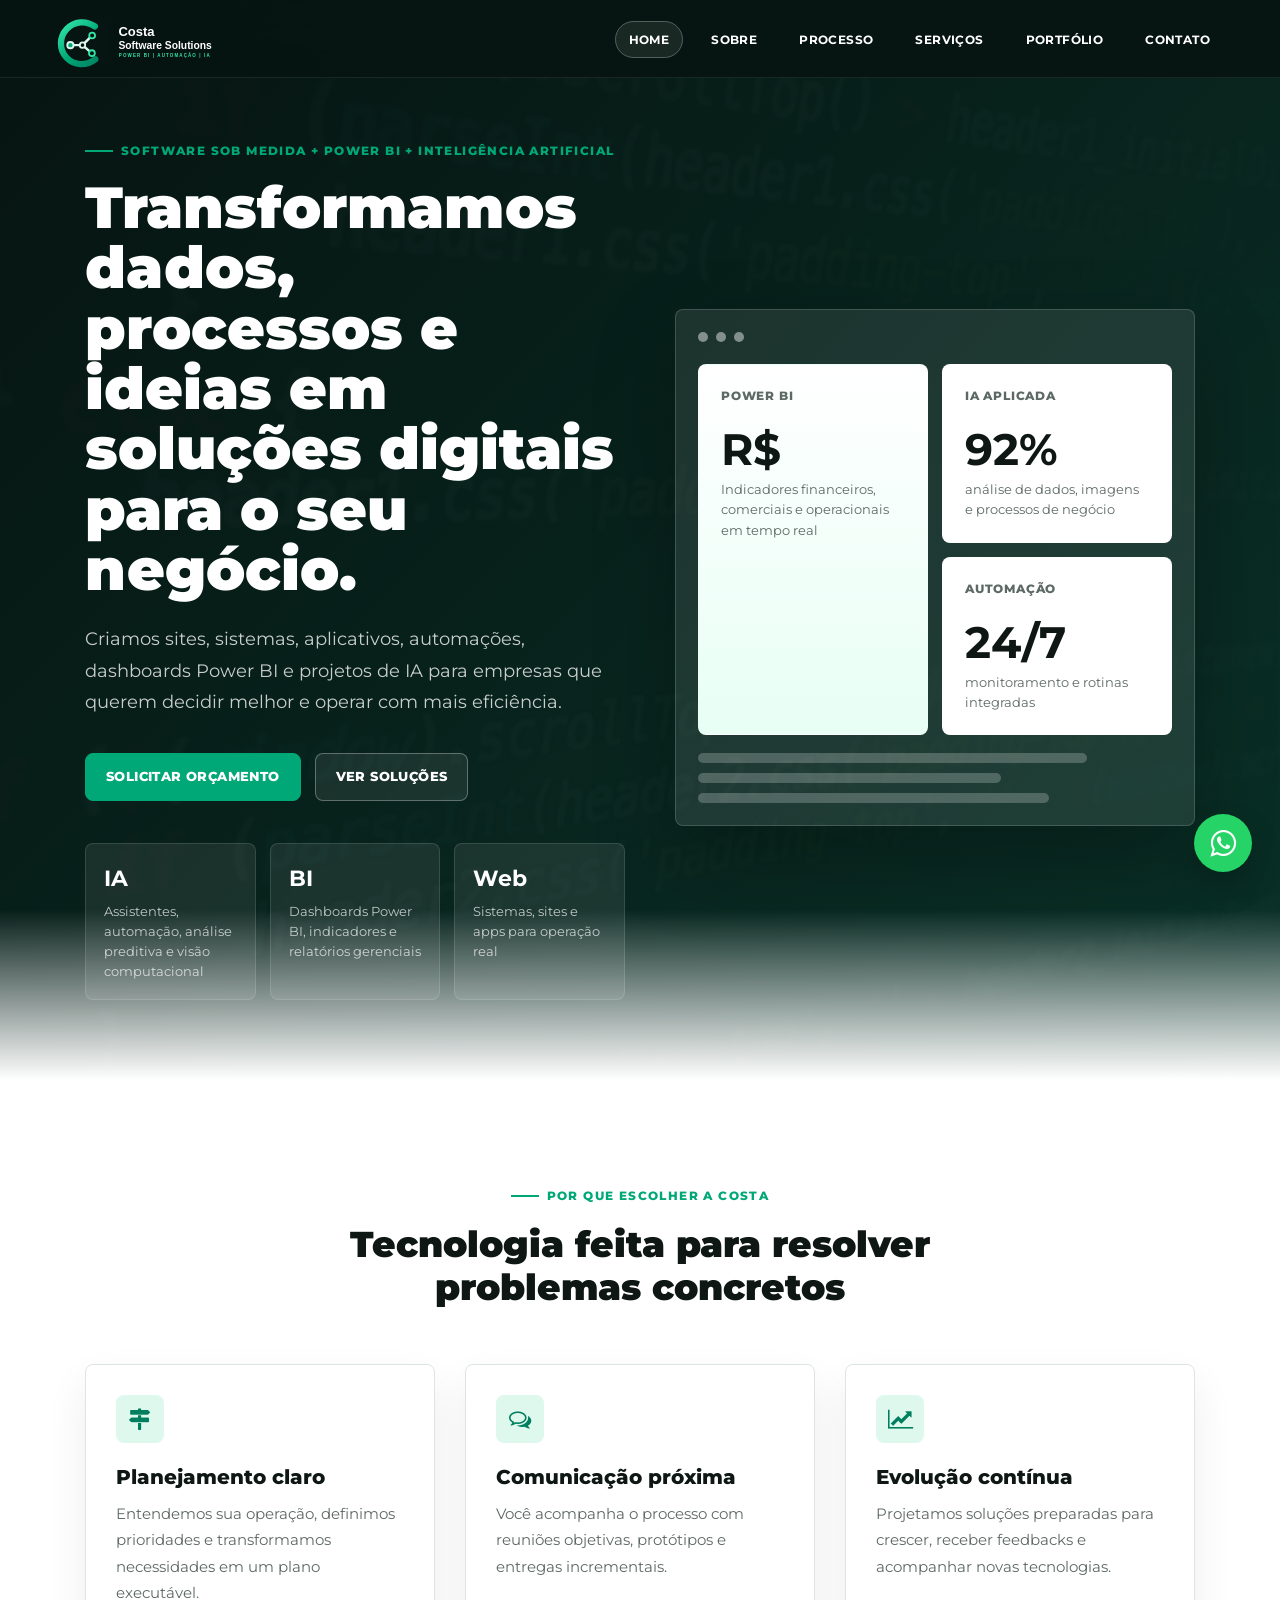
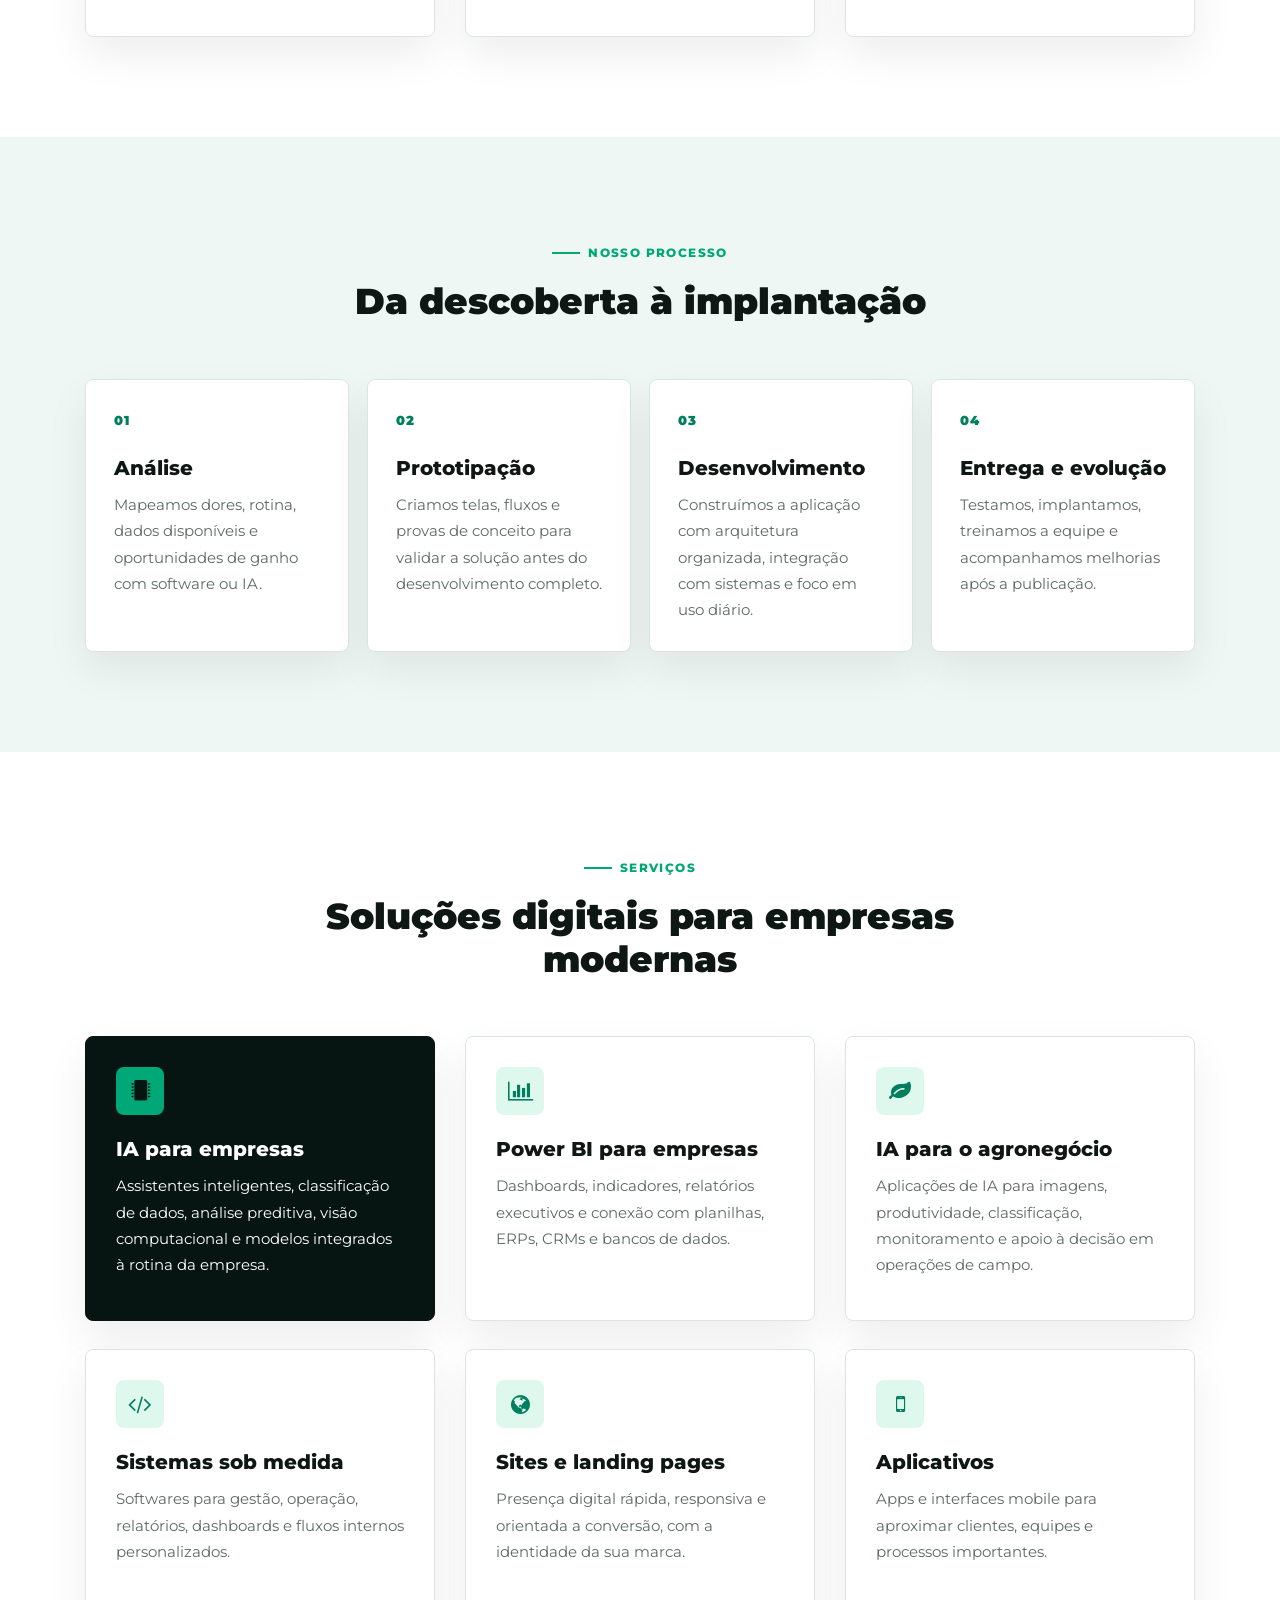
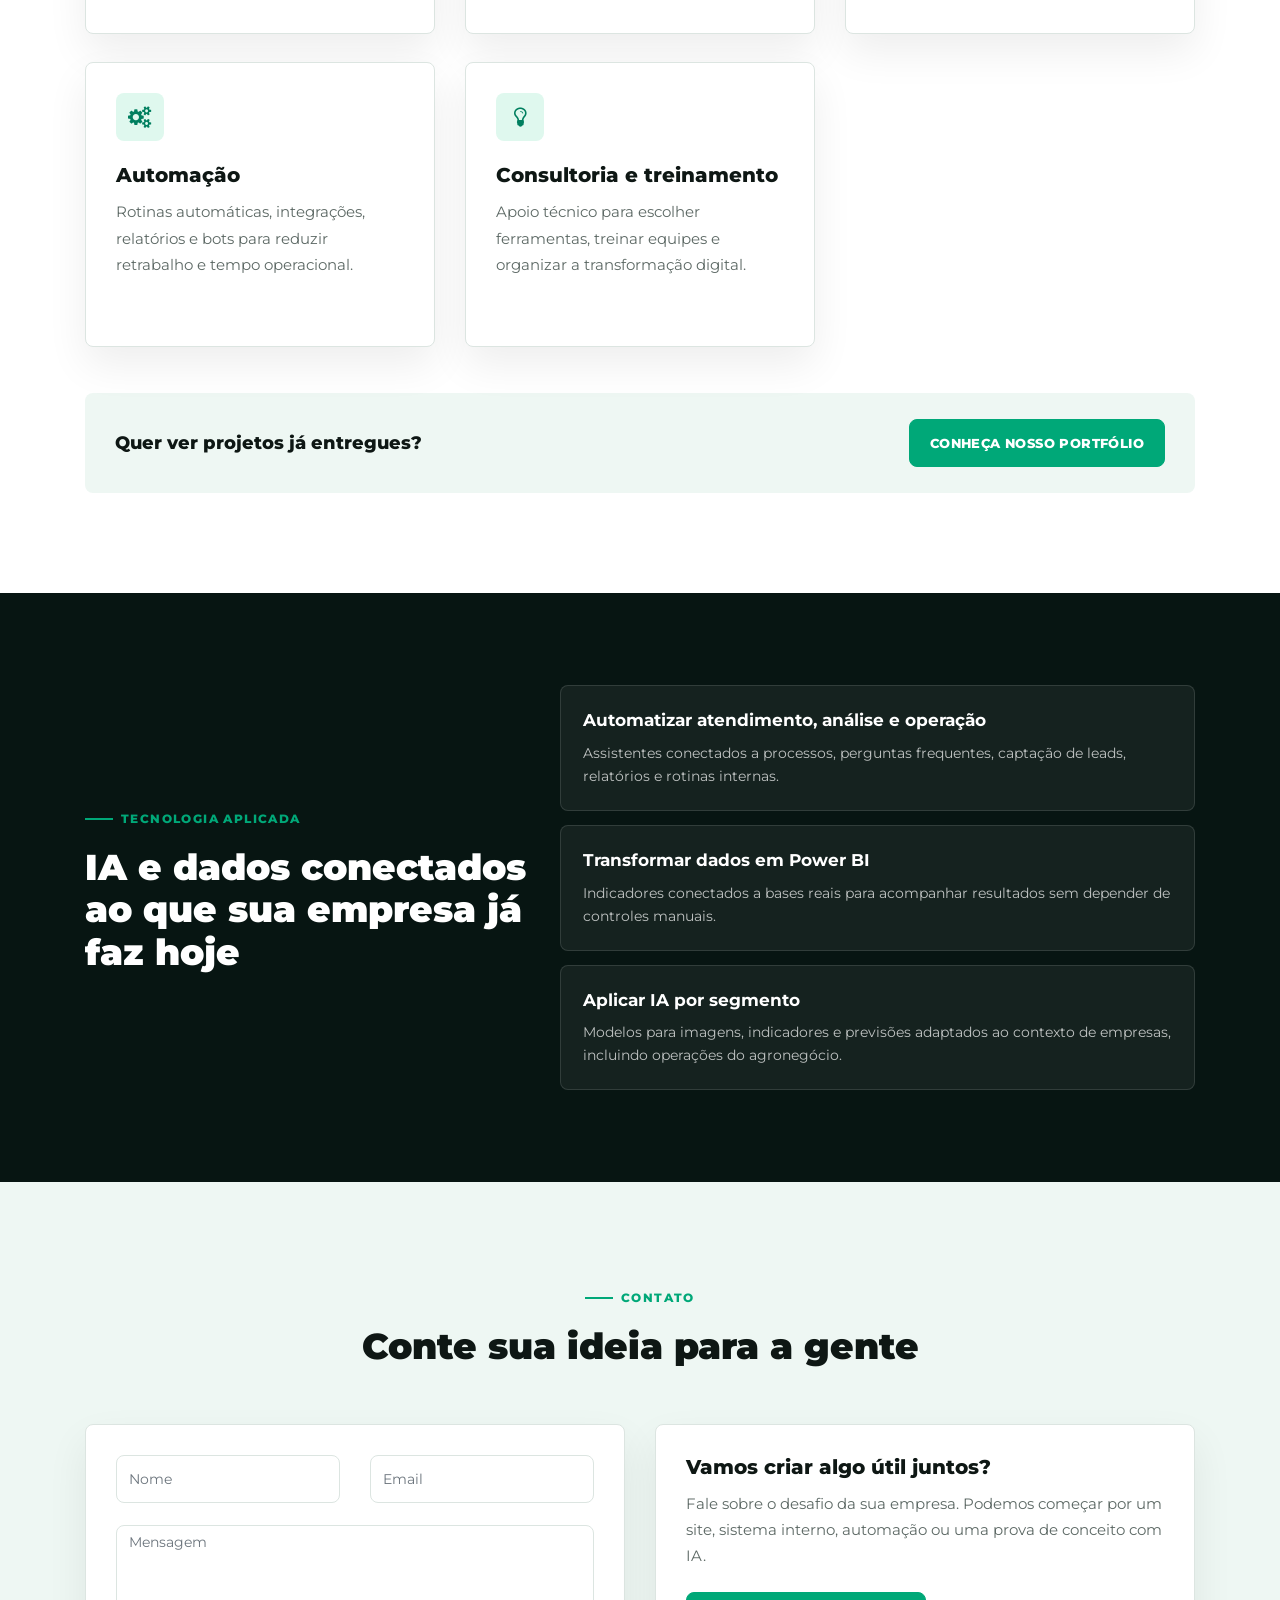
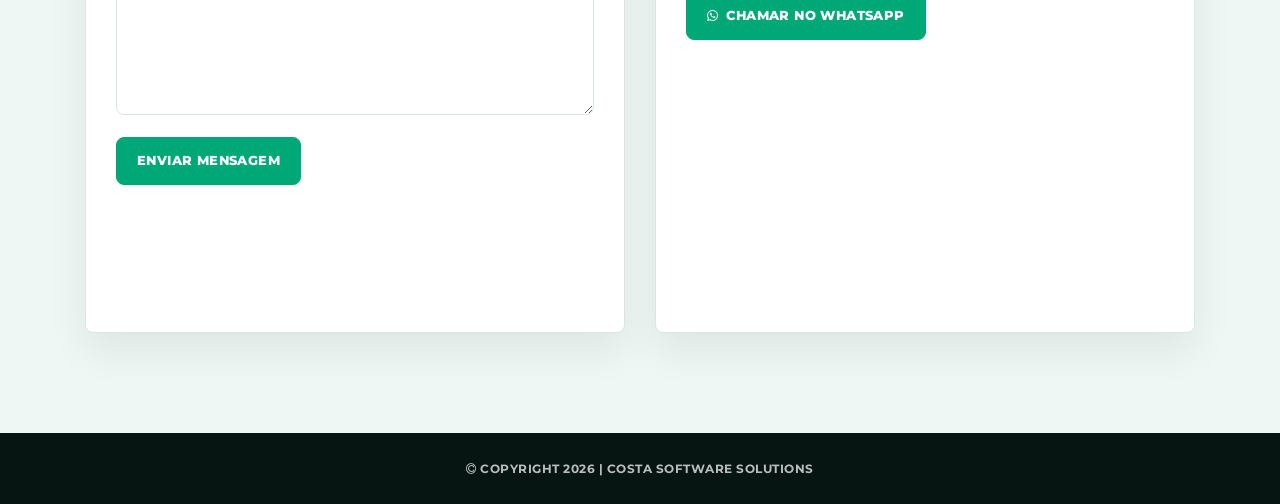
<file: index.html>
<!DOCTYPE html>
<html lang="pt-BR">

  <head>
    <meta charset="utf-8">
    <meta name="viewport" content="width=device-width, initial-scale=1, shrink-to-fit=no">
    <meta name="description" content="A Costa Software Solutions cria sites, sistemas, automações, dashboards Power BI e projetos de inteligência artificial para empresas e agronegócio.">
    <meta name="author" content="Costa Software Solutions">
    <link href="https://fonts.googleapis.com/css?family=Montserrat:300,400,500,600,700,800,900" rel="stylesheet">

    <title>Costa Software Solutions | Software, Power BI, Automação e IA</title>
    <link rel="icon" type="image/svg+xml" href="./assets/images/costa-logo-mark.svg" />

    <link href="vendor/bootstrap/css/bootstrap.min.css" rel="stylesheet">
    <link rel="stylesheet" href="assets/css/fontawesome.css">
    <link rel="stylesheet" href="assets/css/index.css">
    <link rel="stylesheet" href="assets/css/owl.css">
    <link rel="stylesheet" href="assets/css/lightbox.css">
    <link rel="stylesheet" href="https://maxcdn.bootstrapcdn.com/font-awesome/4.5.0/css/font-awesome.min.css">
  </head>

<body>

  <header class="main-header clearfix" role="header">
    <div class="logo">
      <a href="#section1" aria-label="Costa Software Solutions">
        <picture>
          <source media="(max-width: 767px)" srcset="assets/images/costa-logo-mark.svg">
          <img src="assets/images/costa-logo-horizontal.svg" alt="Costa Software Solutions">
        </picture>
      </a>
    </div>
    <a href="#menu" class="menu-link" aria-label="Abrir menu"><i class="fa fa-bars"></i></a>
    <nav id="menu" class="main-nav" role="navigation">
      <ul class="main-menu">
        <li><a href="#section1">Home</a></li>
        <li><a href="#section2">Sobre</a></li>
        <li><a href="#section3">Processo</a></li>
        <li><a href="#section4">Serviços</a></li>
        <li><a href="./works.html" class="external">Portfólio</a></li>
        <li><a href="#section6">Contato</a></li>
      </ul>
    </nav>
  </header>

  <a class="whatsapp-float" href="https://api.whatsapp.com/send?phone=5541995320971&text=Vi%20o%20seu%20site%20e%20fiquei%20interessado%20nos%20seus%20servi%C3%A7os%2C%20podemos%20fazer%20um%20or%C3%A7amento%3F" target="_blank" rel="noopener" aria-label="Falar pelo WhatsApp">
    <i class="fa fa-whatsapp"></i>
  </a>

  <section class="section main-banner hero-section" id="section1" data-section="section1">
    <div class="container hero-container">
      <div class="row align-items-center">
        <div class="col-lg-6">
          <span class="eyebrow">Software sob medida + Power BI + inteligência artificial</span>
          <h1>Transformamos dados, processos e ideias em soluções digitais para o seu negócio.</h1>
          <p class="hero-copy">Criamos sites, sistemas, aplicativos, automações, dashboards Power BI e projetos de IA para empresas que querem decidir melhor e operar com mais eficiência.</p>
          <div class="hero-actions">
            <a class="primary-action" href="#section6">Solicitar orçamento</a>
            <a class="secondary-action" href="#section4">Ver soluções</a>
          </div>
          <div class="hero-metrics">
            <div>
              <strong>IA</strong>
              <span>Assistentes, automação, análise preditiva e visão computacional</span>
            </div>
            <div>
              <strong>BI</strong>
              <span>Dashboards Power BI, indicadores e relatórios gerenciais</span>
            </div>
            <div>
              <strong>Web</strong>
              <span>Sistemas, sites e apps para operação real</span>
            </div>
          </div>
        </div>
        <div class="col-lg-6">
          <div class="hero-visual" aria-label="Painel ilustrando soluções digitais">
            <div class="panel-header">
              <span></span>
              <span></span>
              <span></span>
            </div>
            <div class="dashboard-grid">
              <div class="dashboard-card large">
                <small>Power BI</small>
                <strong>R$</strong>
                <span>Indicadores financeiros, comerciais e operacionais em tempo real</span>
              </div>
              <div class="dashboard-card">
                <small>IA aplicada</small>
                <strong>92%</strong>
                <span>análise de dados, imagens e processos de negócio</span>
              </div>
              <div class="dashboard-card">
                <small>Automação</small>
                <strong>24/7</strong>
                <span>monitoramento e rotinas integradas</span>
              </div>
            </div>
            <div class="signal-lines">
              <span></span>
              <span></span>
              <span></span>
            </div>
          </div>
        </div>
      </div>
    </div>
  </section>

  <section class="section why-us about-section" id="section2" data-section="section2">
    <div class="container">
      <div class="section-heading">
        <span>Por que escolher a Costa</span>
        <h2>Tecnologia feita para resolver problemas concretos</h2>
      </div>
      <div class="row">
        <div class="col-md-4">
          <div class="feature-card">
            <i class="fa fa-map-signs"></i>
            <h3>Planejamento claro</h3>
            <p>Entendemos sua operação, definimos prioridades e transformamos necessidades em um plano executável.</p>
          </div>
        </div>
        <div class="col-md-4">
          <div class="feature-card">
            <i class="fa fa-comments-o"></i>
            <h3>Comunicação próxima</h3>
            <p>Você acompanha o processo com reuniões objetivas, protótipos e entregas incrementais.</p>
          </div>
        </div>
        <div class="col-md-4">
          <div class="feature-card">
            <i class="fa fa-line-chart"></i>
            <h3>Evolução contínua</h3>
            <p>Projetamos soluções preparadas para crescer, receber feedbacks e acompanhar novas tecnologias.</p>
          </div>
        </div>
      </div>
    </div>
  </section>

  <section class="section coming-soon process-section" id="section3" data-section="section3">
    <div class="container">
      <div class="section-heading">
        <span>Nosso processo</span>
        <h2>Da descoberta à implantação</h2>
      </div>
      <div class="process-timeline">
        <div class="process-step">
          <span>01</span>
          <h3>Análise</h3>
          <p>Mapeamos dores, rotina, dados disponíveis e oportunidades de ganho com software ou IA.</p>
        </div>
        <div class="process-step">
          <span>02</span>
          <h3>Prototipação</h3>
          <p>Criamos telas, fluxos e provas de conceito para validar a solução antes do desenvolvimento completo.</p>
        </div>
        <div class="process-step">
          <span>03</span>
          <h3>Desenvolvimento</h3>
          <p>Construímos a aplicação com arquitetura organizada, integração com sistemas e foco em uso diário.</p>
        </div>
        <div class="process-step">
          <span>04</span>
          <h3>Entrega e evolução</h3>
          <p>Testamos, implantamos, treinamos a equipe e acompanhamos melhorias após a publicação.</p>
        </div>
      </div>
    </div>
  </section>

  <section class="section courses services-section" id="section4" data-section="section4">
    <div class="container">
      <div class="section-heading">
        <span>Serviços</span>
        <h2>Soluções digitais para empresas modernas</h2>
      </div>
      <div class="row">
        <div class="col-lg-4 col-md-6">
          <div class="service-card highlight">
            <i class="fa fa-microchip"></i>
            <h3>IA para empresas</h3>
            <p>Assistentes inteligentes, classificação de dados, análise preditiva, visão computacional e modelos integrados à rotina da empresa.</p>
          </div>
        </div>
        <div class="col-lg-4 col-md-6">
          <div class="service-card">
            <i class="fa fa-bar-chart"></i>
            <h3>Power BI para empresas</h3>
            <p>Dashboards, indicadores, relatórios executivos e conexão com planilhas, ERPs, CRMs e bancos de dados.</p>
          </div>
        </div>
        <div class="col-lg-4 col-md-6">
          <div class="service-card">
            <i class="fa fa-leaf"></i>
            <h3>IA para o agronegócio</h3>
            <p>Aplicações de IA para imagens, produtividade, classificação, monitoramento e apoio à decisão em operações de campo.</p>
          </div>
        </div>
        <div class="col-lg-4 col-md-6">
          <div class="service-card">
            <i class="fa fa-code"></i>
            <h3>Sistemas sob medida</h3>
            <p>Softwares para gestão, operação, relatórios, dashboards e fluxos internos personalizados.</p>
          </div>
        </div>
        <div class="col-lg-4 col-md-6">
          <div class="service-card">
            <i class="fa fa-globe"></i>
            <h3>Sites e landing pages</h3>
            <p>Presença digital rápida, responsiva e orientada a conversão, com a identidade da sua marca.</p>
          </div>
        </div>
        <div class="col-lg-4 col-md-6">
          <div class="service-card">
            <i class="fa fa-mobile"></i>
            <h3>Aplicativos</h3>
            <p>Apps e interfaces mobile para aproximar clientes, equipes e processos importantes.</p>
          </div>
        </div>
        <div class="col-lg-4 col-md-6">
          <div class="service-card">
            <i class="fa fa-cogs"></i>
            <h3>Automação</h3>
            <p>Rotinas automáticas, integrações, relatórios e bots para reduzir retrabalho e tempo operacional.</p>
          </div>
        </div>
        <div class="col-lg-4 col-md-6">
          <div class="service-card">
            <i class="fa fa-lightbulb-o"></i>
            <h3>Consultoria e treinamento</h3>
            <p>Apoio técnico para escolher ferramentas, treinar equipes e organizar a transformação digital.</p>
          </div>
        </div>
      </div>
      <div class="portfolio-callout">
        <p>Quer ver projetos já entregues?</p>
        <a href="./works.html">Conheça nosso portfólio</a>
      </div>
    </div>
  </section>

  <section class="ai-section">
    <div class="container">
      <div class="row align-items-center">
        <div class="col-lg-5">
          <span class="eyebrow">Tecnologia aplicada</span>
          <h2>IA e dados conectados ao que sua empresa já faz hoje</h2>
        </div>
        <div class="col-lg-7">
          <div class="ai-list">
            <div>
              <strong>Automatizar atendimento, análise e operação</strong>
              <span>Assistentes conectados a processos, perguntas frequentes, captação de leads, relatórios e rotinas internas.</span>
            </div>
            <div>
              <strong>Transformar dados em Power BI</strong>
              <span>Indicadores conectados a bases reais para acompanhar resultados sem depender de controles manuais.</span>
            </div>
            <div>
              <strong>Aplicar IA por segmento</strong>
              <span>Modelos para imagens, indicadores e previsões adaptados ao contexto de empresas, incluindo operações do agronegócio.</span>
            </div>
          </div>
        </div>
      </div>
    </div>
  </section>

  <section class="section contact" id="section6" data-section="section6">
    <div class="container">
      <div class="section-heading">
        <span>Contato</span>
        <h2>Conte sua ideia para a gente</h2>
      </div>
      <div class="row">
        <div class="col-md-6">
          <form id="contact" action="./email.php" method="POST">
            <div class="row">
              <div class="col-md-6">
                <fieldset>
                  <input name="nome" type="text" class="form-control" id="name" placeholder="Nome" required>
                </fieldset>
              </div>
              <div class="col-md-6">
                <fieldset>
                  <input name="email" type="email" class="form-control" id="email" placeholder="Email" required>
                </fieldset>
              </div>
              <div class="col-md-12">
                <fieldset>
                  <textarea name="mensagem" rows="6" class="form-control" id="message" placeholder="Mensagem" required></textarea>
                </fieldset>
              </div>
              <div class="col-md-12">
                <fieldset>
                  <button type="submit" id="form-submit" class="button">Enviar mensagem</button>
                </fieldset>
              </div>
            </div>
          </form>
        </div>
        <div class="col-md-6">
          <div class="contact-panel">
            <h3>Vamos criar algo útil juntos?</h3>
            <p>Fale sobre o desafio da sua empresa. Podemos começar por um site, sistema interno, automação ou uma prova de conceito com IA.</p>
            <a href="https://api.whatsapp.com/send?phone=5541995320971&text=Vi%20o%20seu%20site%20e%20fiquei%20interessado%20nos%20seus%20servi%C3%A7os%2C%20podemos%20fazer%20um%20or%C3%A7amento%3F" target="_blank" rel="noopener">
              <i class="fa fa-whatsapp"></i> Chamar no WhatsApp
            </a>
            <div id="map">
              <iframe src="https://www.google.com/maps/embed?pb=!1m18!1m12!1m3!1d230483.17971476557!2d-49.42988420245485!3d-25.495050065098255!2m3!1f0!2f0!3f0!3m2!1i1024!2i768!4f13.1!3m3!1m2!1s0x94dce35351cdb3dd%3A0x6d2f6ba5bacbe809!2sCuritiba%2C%20PR!5e0!3m2!1spt-BR!2sbr!4v1666217516521!5m2!1spt-BR!2sbr" width="100%" height="240" frameborder="0" style="border:0" allowfullscreen loading="lazy"></iframe>
            </div>
          </div>
        </div>
      </div>
    </div>
  </section>

  <footer>
    <div class="container">
      <div class="row">
        <div class="col-md-12">
          <p><i class="fa fa-copyright"></i> Copyright 2026 | Costa Software Solutions</p>
        </div>
      </div>
    </div>
  </footer>

  <script src="vendor/jquery/jquery.min.js"></script>
  <script src="assets/js/isotope.min.js"></script>
  <script src="assets/js/owl-carousel.js"></script>
  <script src="assets/js/lightbox.js"></script>
  <script src="assets/js/tabs.js"></script>
  <script src="assets/js/video.js"></script>
  <script src="assets/js/slick-slider.js"></script>
  <script src="assets/js/custom.js"></script>
  <script>
    $('.nav li:first').addClass('active');

    var showSection = function showSection(section, isAnimate) {
      var direction = section.replace(/#/, ''),
        reqSection = $('.section').filter('[data-section="' + direction + '"]'),
        reqSectionPos = reqSection.offset().top - 0;

      if (isAnimate) {
        $('body, html').animate({ scrollTop: reqSectionPos }, 800);
      } else {
        $('body, html').scrollTop(reqSectionPos);
      }
    };

    var checkSection = function checkSection() {
      $('.section').each(function () {
        var $this = $(this),
          topEdge = $this.offset().top - 80,
          bottomEdge = topEdge + $this.height(),
          wScroll = $(window).scrollTop();
        if (topEdge < wScroll && bottomEdge > wScroll) {
          var currentId = $this.data('section'),
            reqLink = $('a').filter('[href*=\\#' + currentId + ']');
          reqLink.closest('li').addClass('active').siblings().removeClass('active');
        }
      });
    };

    $('.main-menu, .scroll-to-section').on('click', 'a', function (e) {
      if ($(e.target).hasClass('external')) {
        return;
      }
      e.preventDefault();
      $('#menu').removeClass('active');
      showSection($(this).attr('href'), true);
    });

    $(window).scroll(function () {
      checkSection();
    });
  </script>
</body>
</html>
</file>
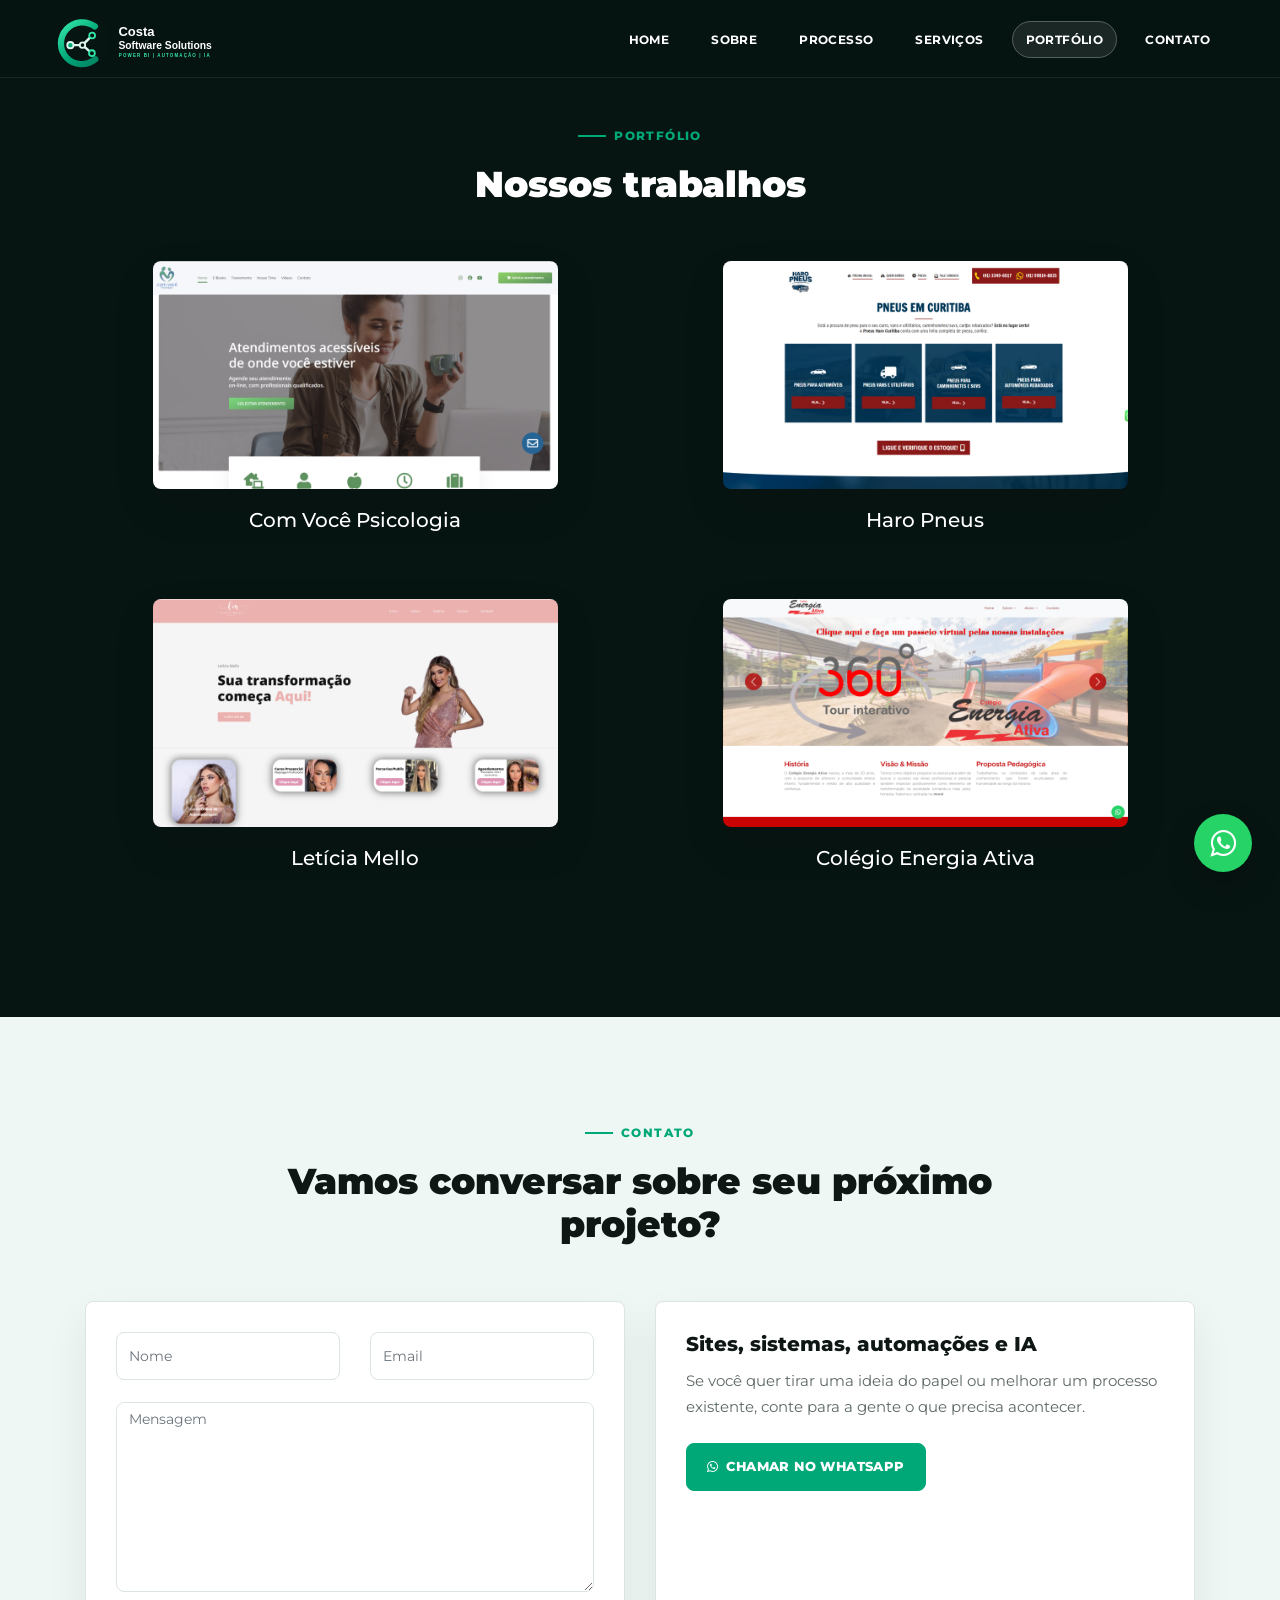
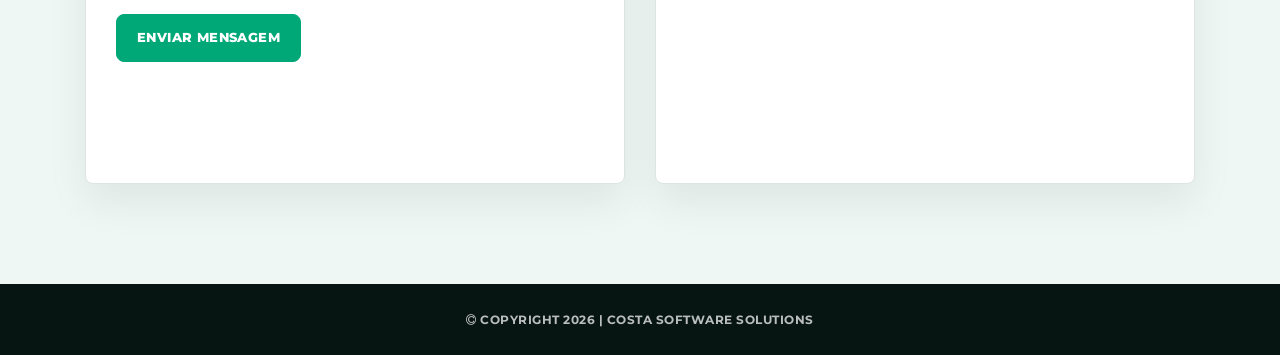
<file: works.html>
<!DOCTYPE html>
<html lang="pt-BR">

  <head>
    <meta charset="utf-8">
    <meta name="viewport" content="width=device-width, initial-scale=1, shrink-to-fit=no">
    <meta name="description" content="Portfólio da Costa Software Solutions com sites e soluções digitais entregues.">
    <meta name="author" content="Costa Software Solutions">
    <link href="https://fonts.googleapis.com/css?family=Montserrat:300,400,500,600,700,800,900" rel="stylesheet">

    <title>Portfólio | Costa Software Solutions</title>
    <link rel="icon" type="image/svg+xml" href="./assets/images/costa-logo-mark.svg" />

    <link href="vendor/bootstrap/css/bootstrap.min.css" rel="stylesheet">
    <link rel="stylesheet" href="assets/css/fontawesome.css">
    <link rel="stylesheet" href="assets/css/index.css">
    <link rel="stylesheet" href="assets/css/owl.css">
    <link rel="stylesheet" href="assets/css/lightbox.css">
    <link rel="stylesheet" href="https://maxcdn.bootstrapcdn.com/font-awesome/4.5.0/css/font-awesome.min.css">
  </head>

<body>

  <header class="main-header clearfix" role="header">
    <div class="logo">
      <a href="./index.html#section1" aria-label="Costa Software Solutions">
        <picture>
          <source media="(max-width: 767px)" srcset="assets/images/costa-logo-mark.svg">
          <img src="assets/images/costa-logo-horizontal.svg" alt="Costa Software Solutions">
        </picture>
      </a>
    </div>
    <a href="#menu" class="menu-link" aria-label="Abrir menu"><i class="fa fa-bars"></i></a>
    <nav id="menu" class="main-nav" role="navigation">
      <ul class="main-menu">
        <li><a href="./index.html#section1" class="external">Home</a></li>
        <li><a href="./index.html#section2" class="external">Sobre</a></li>
        <li><a href="./index.html#section3" class="external">Processo</a></li>
        <li><a href="./index.html#section4" class="external">Serviços</a></li>
        <li class="active"><a href="#">Portfólio</a></li>
        <li><a href="./index.html#section6" class="external">Contato</a></li>
      </ul>
    </nav>
  </header>

  <a class="whatsapp-float" href="https://api.whatsapp.com/send?phone=5541995320971&text=Vi%20o%20seu%20site%20e%20fiquei%20interessado%20nos%20seus%20servi%C3%A7os%2C%20podemos%20fazer%20um%20or%C3%A7amento%3F" target="_blank" rel="noopener" aria-label="Falar pelo WhatsApp">
    <i class="fa fa-whatsapp"></i>
  </a>

  <section class="section why-us" data-section="section6">
    <div class="container">
      <div class="section-heading">
        <span>Portfólio</span>
        <h2>Nossos trabalhos</h2>
      </div>
      <div class="row">
        <div class="col-lg-6 col-md-6 col-12 mb-4">
          <div class="work-p">
            <img src="./assets/images/sites/1.png" onclick="comvc()" alt="Site Com Você Psicologia">
            <h5 onclick="comvc()">Com Você Psicologia</h5>
          </div>
        </div>
        <div class="col-lg-6 col-md-6 col-12 mb-4">
          <div class="work-p">
            <img src="./assets/images/sites/2.png" onclick="haro()" alt="Site Haro Pneus">
            <h5 onclick="haro()">Haro Pneus</h5>
          </div>
        </div>
        <div class="col-lg-6 col-md-6 col-12 mb-4">
          <div class="work-p">
            <img src="./assets/images/sites/3.png" onclick="le()" alt="Site Letícia Mello">
            <h5 onclick="le()">Letícia Mello</h5>
          </div>
        </div>
        <div class="col-lg-6 col-md-6 col-12 mb-4">
          <div class="work-p">
            <img src="./assets/images/sites/4.png" onclick="cea()" alt="Site Colégio Energia Ativa">
            <h5 onclick="cea()">Colégio Energia Ativa</h5>
          </div>
        </div>
      </div>
    </div>
  </section>

  <section class="section contact" data-section="section6">
    <div class="container">
      <div class="section-heading">
        <span>Contato</span>
        <h2>Vamos conversar sobre seu próximo projeto?</h2>
      </div>
      <div class="row">
        <div class="col-md-6">
          <form id="contact" action="./email.php" method="POST">
            <div class="row">
              <div class="col-md-6">
                <fieldset>
                  <input name="nome" type="text" class="form-control" id="name" placeholder="Nome" required>
                </fieldset>
              </div>
              <div class="col-md-6">
                <fieldset>
                  <input name="email" type="email" class="form-control" id="email" placeholder="Email" required>
                </fieldset>
              </div>
              <div class="col-md-12">
                <fieldset>
                  <textarea name="mensagem" rows="6" class="form-control" id="message" placeholder="Mensagem" required></textarea>
                </fieldset>
              </div>
              <div class="col-md-12">
                <fieldset>
                  <button type="submit" id="form-submit" class="button">Enviar mensagem</button>
                </fieldset>
              </div>
            </div>
          </form>
        </div>
        <div class="col-md-6">
          <div class="contact-panel">
            <h3>Sites, sistemas, automações e IA</h3>
            <p>Se você quer tirar uma ideia do papel ou melhorar um processo existente, conte para a gente o que precisa acontecer.</p>
            <a href="https://api.whatsapp.com/send?phone=5541995320971&text=Vi%20o%20seu%20site%20e%20fiquei%20interessado%20nos%20seus%20servi%C3%A7os%2C%20podemos%20fazer%20um%20or%C3%A7amento%3F" target="_blank" rel="noopener">
              <i class="fa fa-whatsapp"></i> Chamar no WhatsApp
            </a>
            <div id="map">
              <iframe src="https://www.google.com/maps/embed?pb=!1m18!1m12!1m3!1d230483.17971476557!2d-49.42988420245485!3d-25.495050065098255!2m3!1f0!2f0!3f0!3m2!1i1024!2i768!4f13.1!3m3!1m2!1s0x94dce35351cdb3dd%3A0x6d2f6ba5bacbe809!2sCuritiba%2C%20PR!5e0!3m2!1spt-BR!2sbr!4v1666217516521!5m2!1spt-BR!2sbr" width="100%" height="240" frameborder="0" style="border:0" allowfullscreen loading="lazy"></iframe>
            </div>
          </div>
        </div>
      </div>
    </div>
  </section>

  <footer>
    <div class="container">
      <div class="row">
        <div class="col-md-12">
          <p><i class="fa fa-copyright"></i> Copyright 2026 | Costa Software Solutions</p>
        </div>
      </div>
    </div>
  </footer>

  <script src="vendor/jquery/jquery.min.js"></script>
  <script src="assets/js/isotope.min.js"></script>
  <script src="assets/js/owl-carousel.js"></script>
  <script src="assets/js/lightbox.js"></script>
  <script src="assets/js/tabs.js"></script>
  <script src="assets/js/video.js"></script>
  <script src="assets/js/slick-slider.js"></script>
  <script src="assets/js/custom.js"></script>
  <script>
    function comvc() {
      window.location.href = 'https://comvocepsicologia.com.br';
    }

    function haro() {
      window.location.href = 'https://pneusharo.com.br';
    }

    function le() {
      window.location.href = 'https://leticiamellomakeup.com';
    }

    function cea() {
      window.location.href = 'https://colegioenergiaativa.com.br';
    }

    $('.main-menu').on('click', 'a', function (e) {
      if ($(e.target).hasClass('external')) {
        return;
      }
      e.preventDefault();
      $('#menu').removeClass('active');
    });
  </script>
</body>
</html>
</file>
<file: assets/css/index.css>
:root {
  --ink: #0e1714;
  --muted: #5d6965;
  --line: #dce5e1;
  --paper: #ffffff;
  --soft: #eef7f3;
  --accent: #00a878;
  --accent-dark: #007f5f;
  --accent-soft: #dff8ee;
  --dark: #071512;
}

* {
  box-sizing: border-box;
}

html {
  scroll-behavior: smooth;
}

body {
  margin: 0;
  font-family: 'Montserrat', Arial, sans-serif;
  color: var(--ink);
  background: var(--paper);
}

a {
  color: var(--accent-dark);
  text-decoration: none;
  transition: color 0.2s ease, background-color 0.2s ease, border-color 0.2s ease, transform 0.2s ease;
}

a:hover {
  color: var(--accent);
  text-decoration: none;
}

ul {
  padding: 0;
  margin: 0;
  list-style: none;
}

p {
  color: var(--muted);
  font-size: 15px;
  line-height: 1.75;
}

.main-header {
  position: fixed;
  top: 0;
  z-index: 12;
  width: 100%;
  height: 78px;
  background: rgba(7, 21, 18, 0.92);
  border-bottom: 1px solid rgba(255, 255, 255, 0.08);
  backdrop-filter: blur(14px);
}

.main-header .logo {
  float: left;
  line-height: 78px;
  padding-left: 56px;
}

.main-header .logo img {
  width: 220px;
  height: auto;
  vertical-align: middle;
}

.main-menu {
  float: right;
  padding-right: 56px;
}

.main-menu li {
  display: inline-block;
  line-height: 78px;
  margin-left: 10px;
}

.main-menu li a {
  color: #fff;
  padding: 10px 13px;
  border: 1px solid transparent;
  border-radius: 999px;
  font-size: 12px;
  font-weight: 700;
  letter-spacing: 0.4px;
  text-transform: uppercase;
}

.main-nav li:hover a,
.main-nav li.active a {
  color: #fff;
  border-color: rgba(255, 255, 255, 0.25);
  background: rgba(255, 255, 255, 0.08);
}

a.menu-link {
  display: none;
}

.whatsapp-float {
  position: fixed;
  right: 28px;
  bottom: 28px;
  z-index: 1000;
  display: grid;
  width: 58px;
  height: 58px;
  place-items: center;
  color: #fff;
  background: #25d366;
  border-radius: 50%;
  box-shadow: 0 14px 30px rgba(0, 0, 0, 0.22);
  font-size: 30px;
}

.whatsapp-float:hover {
  color: #fff;
  transform: translateY(-2px);
}

.section {
  position: relative;
}

.hero-section {
  min-height: 100vh;
  display: flex;
  align-items: center;
  overflow: hidden;
  padding: 135px 0 80px;
  background:
    linear-gradient(135deg, rgba(7, 21, 18, 0.95), rgba(9, 56, 44, 0.85)),
    url('../images/bgdobg1.png') center / cover no-repeat;
}

.hero-section::after {
  content: '';
  position: absolute;
  inset: auto 0 0;
  height: 170px;
  background: linear-gradient(180deg, rgba(255, 255, 255, 0), var(--paper));
  pointer-events: none;
}

.hero-container {
  position: relative;
  z-index: 1;
}

.eyebrow,
.section-heading span {
  display: inline-flex;
  align-items: center;
  gap: 8px;
  margin-bottom: 18px;
  color: var(--accent);
  font-size: 12px;
  font-weight: 800;
  letter-spacing: 1.4px;
  text-transform: uppercase;
}

.eyebrow::before,
.section-heading span::before {
  content: '';
  display: inline-block;
  width: 28px;
  height: 2px;
  background: currentColor;
}

.hero-section h1 {
  max-width: 680px;
  margin: 0;
  color: #fff;
  font-size: 58px;
  font-weight: 900;
  line-height: 1.04;
}

.hero-copy {
  max-width: 610px;
  margin: 24px 0 0;
  color: rgba(255, 255, 255, 0.78);
  font-size: 18px;
}

.hero-actions {
  display: flex;
  flex-wrap: wrap;
  gap: 14px;
  margin-top: 34px;
}

.primary-action,
.secondary-action,
.portfolio-callout a,
.contact-panel a,
section.contact form button {
  display: inline-flex;
  align-items: center;
  justify-content: center;
  min-height: 48px;
  padding: 13px 20px;
  border-radius: 8px;
  border: 1px solid transparent;
  font-size: 13px;
  font-weight: 800;
  letter-spacing: 0.4px;
  text-transform: uppercase;
}

.primary-action,
.portfolio-callout a,
.contact-panel a,
section.contact form button {
  color: #fff;
  background: var(--accent);
  border-color: var(--accent);
}

.primary-action:hover,
.portfolio-callout a:hover,
.contact-panel a:hover,
section.contact form button:hover {
  color: #fff;
  background: var(--accent-dark);
  border-color: var(--accent-dark);
}

.secondary-action {
  color: #fff;
  border-color: rgba(255, 255, 255, 0.3);
  background: rgba(255, 255, 255, 0.08);
}

.secondary-action:hover {
  color: #fff;
  border-color: #fff;
  background: rgba(255, 255, 255, 0.14);
}

.hero-metrics {
  display: grid;
  grid-template-columns: repeat(3, minmax(0, 1fr));
  gap: 14px;
  max-width: 650px;
  margin-top: 42px;
}

.hero-metrics div {
  padding: 18px;
  border: 1px solid rgba(255, 255, 255, 0.12);
  border-radius: 8px;
  background: rgba(255, 255, 255, 0.08);
}

.hero-metrics strong,
.hero-metrics span {
  display: block;
}

.hero-metrics strong {
  color: #fff;
  font-size: 22px;
}

.hero-metrics span {
  margin-top: 6px;
  color: rgba(255, 255, 255, 0.72);
  font-size: 13px;
  line-height: 1.55;
}

.hero-visual {
  position: relative;
  max-width: 520px;
  margin-left: auto;
  padding: 22px;
  border: 1px solid rgba(255, 255, 255, 0.16);
  border-radius: 8px;
  background: rgba(255, 255, 255, 0.09);
  box-shadow: 0 34px 80px rgba(0, 0, 0, 0.28);
}

.panel-header {
  display: flex;
  gap: 8px;
  margin-bottom: 22px;
}

.panel-header span {
  width: 10px;
  height: 10px;
  border-radius: 999px;
  background: rgba(255, 255, 255, 0.45);
}

.dashboard-grid {
  display: grid;
  grid-template-columns: repeat(2, minmax(0, 1fr));
  gap: 14px;
}

.dashboard-card {
  min-height: 150px;
  padding: 22px;
  border: 1px solid rgba(255, 255, 255, 0.12);
  border-radius: 8px;
  background: #fff;
}

.dashboard-card.large {
  grid-row: span 2;
  min-height: 314px;
  background: linear-gradient(180deg, #ffffff, #e7fff5);
}

.dashboard-card small,
.dashboard-card span,
.dashboard-card strong {
  display: block;
}

.dashboard-card small {
  color: var(--muted);
  font-size: 12px;
  font-weight: 800;
  letter-spacing: 0.8px;
  text-transform: uppercase;
}

.dashboard-card strong {
  margin: 22px 0 8px;
  color: var(--ink);
  font-size: 44px;
  line-height: 1;
}

.dashboard-card span {
  color: var(--muted);
  font-size: 13px;
  line-height: 1.55;
}

.signal-lines {
  display: grid;
  gap: 10px;
  margin-top: 18px;
}

.signal-lines span {
  display: block;
  height: 10px;
  border-radius: 999px;
  background: rgba(255, 255, 255, 0.22);
}

.signal-lines span:nth-child(1) {
  width: 82%;
}

.signal-lines span:nth-child(2) {
  width: 64%;
}

.signal-lines span:nth-child(3) {
  width: 74%;
}

.section-heading {
  max-width: 740px;
  margin: 0 auto 56px;
  text-align: center;
}

.section-heading h2 {
  margin: 0;
  color: var(--ink);
  font-size: 36px;
  font-weight: 900;
  line-height: 1.18;
}

.about-section,
.process-section,
.services-section,
section.contact {
  padding: 100px 0;
}

.about-section {
  background: var(--paper);
}

.feature-card,
.service-card,
.process-step,
.contact-panel,
section.contact form {
  height: 100%;
  border: 1px solid var(--line);
  border-radius: 8px;
  background: var(--paper);
  box-shadow: 0 18px 42px rgba(7, 21, 18, 0.07);
}

.feature-card,
.service-card {
  padding: 30px;
}

.feature-card i,
.service-card i {
  display: grid;
  width: 48px;
  height: 48px;
  place-items: center;
  margin-bottom: 22px;
  color: var(--accent-dark);
  background: var(--accent-soft);
  border-radius: 8px;
  font-size: 22px;
}

.feature-card h3,
.service-card h3,
.process-step h3,
.contact-panel h3 {
  margin: 0 0 12px;
  color: var(--ink);
  font-size: 20px;
  font-weight: 800;
}

.feature-card p,
.service-card p,
.process-step p,
.contact-panel p {
  margin: 0;
}

.process-section {
  background: var(--soft);
}

.process-timeline {
  display: grid;
  grid-template-columns: repeat(4, minmax(0, 1fr));
  gap: 18px;
}

.process-step {
  padding: 28px;
}

.process-step span {
  display: inline-flex;
  margin-bottom: 26px;
  color: var(--accent-dark);
  font-size: 13px;
  font-weight: 900;
  letter-spacing: 1px;
}

.services-section {
  background: #fff;
}

.services-section .row {
  row-gap: 28px;
}

.service-card {
  min-height: 285px;
}

.service-card.highlight {
  color: #fff;
  background: var(--dark);
  border-color: var(--dark);
}

.service-card.highlight h3,
.service-card.highlight p {
  color: #fff;
}

.service-card.highlight i {
  color: var(--dark);
  background: var(--accent);
}

.portfolio-callout {
  display: flex;
  align-items: center;
  justify-content: space-between;
  gap: 18px;
  margin-top: 46px;
  padding: 26px 30px;
  border-radius: 8px;
  background: var(--soft);
}

.portfolio-callout p {
  margin: 0;
  color: var(--ink);
  font-size: 18px;
  font-weight: 800;
}

.ai-section {
  padding: 92px 0;
  color: #fff;
  background: var(--dark);
}

.ai-section h2 {
  margin: 0;
  color: #fff;
  font-size: 36px;
  font-weight: 900;
  line-height: 1.18;
}

.ai-list {
  display: grid;
  gap: 14px;
}

.ai-list div {
  padding: 22px;
  border: 1px solid rgba(255, 255, 255, 0.12);
  border-radius: 8px;
  background: rgba(255, 255, 255, 0.06);
}

.ai-list strong,
.ai-list span {
  display: block;
}

.ai-list strong {
  color: #fff;
  font-size: 17px;
}

.ai-list span {
  margin-top: 8px;
  color: rgba(255, 255, 255, 0.72);
  font-size: 14px;
  line-height: 1.65;
}

section.contact {
  background: var(--soft);
}

section.contact form {
  padding: 30px;
}

section.contact form input,
section.contact form textarea {
  width: 100%;
  margin-bottom: 22px;
  color: var(--ink);
  background: #fff;
  border: 1px solid var(--line);
  border-radius: 8px;
  box-shadow: none;
  font-size: 14px;
}

section.contact form input {
  height: 48px;
}

section.contact form textarea {
  min-height: 190px;
  max-height: 280px;
}

section.contact form input:focus,
section.contact form textarea:focus {
  border-color: var(--accent);
  box-shadow: 0 0 0 3px rgba(0, 168, 120, 0.16);
}

section.contact form button {
  cursor: pointer;
}

.contact-panel {
  padding: 30px;
}

.contact-panel a {
  gap: 8px;
  margin: 22px 0;
}

.contact-panel iframe {
  display: block;
  width: 100%;
  border-radius: 8px;
  filter: grayscale(0.25);
}

footer {
  background: var(--dark);
  text-align: center;
}

footer p {
  margin: 0;
  padding: 25px 0;
  color: rgba(255, 255, 255, 0.72);
  font-size: 12px;
  font-weight: 700;
  letter-spacing: 0.5px;
  text-transform: uppercase;
}

.work-p {
  text-align: center;
  color: #fff;
}

.work-p img {
  width: 75%;
  margin-bottom: 3.5%;
  border-radius: 8px;
  box-shadow: 0 18px 42px rgba(0, 0, 0, 0.12);
  cursor: pointer;
}

.work-p h5 {
  margin-bottom: 8%;
  color: #fff;
  cursor: pointer;
}

section.why-us[data-section="section6"] {
  min-height: 100vh;
  padding: 120px 0 80px;
  background: var(--dark);
}

section.why-us[data-section="section6"] .section-heading h2 {
  color: #fff;
}

@media screen and (max-width: 1050px) {
  .main-header .logo {
    padding-left: 24px;
  }

  .main-menu {
    padding-right: 24px;
  }

  .main-menu li {
    margin-left: 2px;
  }
}

@media screen and (max-width: 950px) {
  a.menu-link {
    float: right;
    display: block;
    width: 78px;
    height: 78px;
    padding: 0;
    color: #fff;
    font-size: 32px;
    line-height: 78px;
    text-align: center;
  }

  nav[role="navigation"] {
    clear: both;
    transition: all 0.3s ease-out;
  }

  .js nav[role="navigation"] {
    max-height: 0;
    overflow: hidden;
  }

  nav[role="navigation"].active {
    height: auto;
    max-height: calc(100vh - 78px);
    overflow-y: auto;
  }

  nav[role="navigation"] ul {
    position: relative;
    top: 0;
    width: 100%;
    padding: 10px 0;
    border-top: 1px solid rgba(255, 255, 255, 0.1);
    background: rgba(7, 21, 18, 0.98);
  }

  .main-menu {
    float: none;
    padding-right: 0 !important;
  }

  .main-menu li {
    display: block;
    margin-left: 0 !important;
    line-height: 1;
  }

  nav[role="navigation"] li a {
    display: block;
    padding: 15px 0;
    border: 0;
    border-radius: 0;
    text-align: center;
  }

  .main-nav li:hover a,
  .main-nav li.active a {
    border: 0;
    background: rgba(255, 255, 255, 0.08);
  }

  .hero-section {
    padding-top: 112px;
  }

  .hero-section h1 {
    font-size: 44px;
  }

  .hero-visual {
    margin: 46px auto 0;
  }

  .process-timeline {
    grid-template-columns: repeat(2, minmax(0, 1fr));
  }
}

@media screen and (max-width: 767px) {
  .main-header {
    height: 72px;
  }

  .main-header .logo {
    line-height: 72px;
    padding-left: 18px;
  }

  .main-header .logo img {
    width: 48px;
  }

  a.menu-link {
    width: 72px;
    height: 72px;
    line-height: 72px;
    font-size: 28px;
  }

  nav[role="navigation"].active {
    max-height: calc(100vh - 72px);
  }

  .hero-section {
    min-height: auto;
    padding: 100px 0 58px;
  }

  .hero-section h1,
  .section-heading h2,
  .ai-section h2 {
    font-size: 29px;
    line-height: 1.16;
  }

  .eyebrow,
  .section-heading span {
    display: flex;
    align-items: flex-start;
    margin-bottom: 14px;
    font-size: 11px;
    line-height: 1.45;
    letter-spacing: 1px;
  }

  .eyebrow::before,
  .section-heading span::before {
    flex: 0 0 22px;
    margin-top: 7px;
  }

  .hero-copy {
    font-size: 16px;
    line-height: 1.65;
  }

  .hero-actions,
  .portfolio-callout {
    align-items: stretch;
    flex-direction: column;
  }

  .hero-metrics,
  .dashboard-grid,
  .process-timeline {
    grid-template-columns: 1fr;
  }

  .hero-metrics {
    gap: 10px;
    margin-top: 28px;
  }

  .hero-metrics div {
    padding: 14px 16px;
  }

  .hero-visual {
    margin-top: 34px;
    padding: 16px;
  }

  .dashboard-card {
    min-height: auto;
    padding: 18px;
  }

  .dashboard-card.large {
    grid-row: auto;
    min-height: auto;
  }

  .dashboard-card strong {
    margin: 14px 0 8px;
    font-size: 34px;
  }

  .about-section,
  .process-section,
  .services-section,
  section.contact,
  .ai-section {
    padding: 72px 0;
  }

  .about-section > .container > .row,
  .services-section > .container > .row,
  section.contact > .container > .row {
    row-gap: 22px;
  }

  .about-section > .container > .row > [class*="col-"],
  .services-section > .container > .row > [class*="col-"],
  section.contact > .container > .row > [class*="col-"] {
    margin-bottom: 22px;
  }

  .about-section > .container > .row > [class*="col-"]:last-child,
  .services-section > .container > .row > [class*="col-"]:last-child,
  section.contact > .container > .row > [class*="col-"]:last-child {
    margin-bottom: 0;
  }

  .feature-card,
  .service-card,
  .process-step {
    margin-bottom: 0;
  }

  .service-card {
    min-height: auto;
  }

  .feature-card,
  .service-card,
  .process-step,
  .contact-panel,
  section.contact form {
    padding: 24px;
  }

  .section-heading {
    margin-bottom: 36px;
    text-align: left;
  }

  .ai-list {
    margin-top: 28px;
  }

  .portfolio-callout {
    padding: 24px;
  }

  .whatsapp-float {
    right: 18px;
    bottom: 18px;
    width: 52px;
    height: 52px;
    font-size: 26px;
  }
}

@media screen and (max-width: 380px) {
  .hero-section h1,
  .section-heading h2,
  .ai-section h2 {
    font-size: 26px;
  }

  .primary-action,
  .secondary-action,
  .portfolio-callout a,
  .contact-panel a,
  section.contact form button {
    width: 100%;
    padding-right: 14px;
    padding-left: 14px;
    font-size: 12px;
  }
}
</file>
